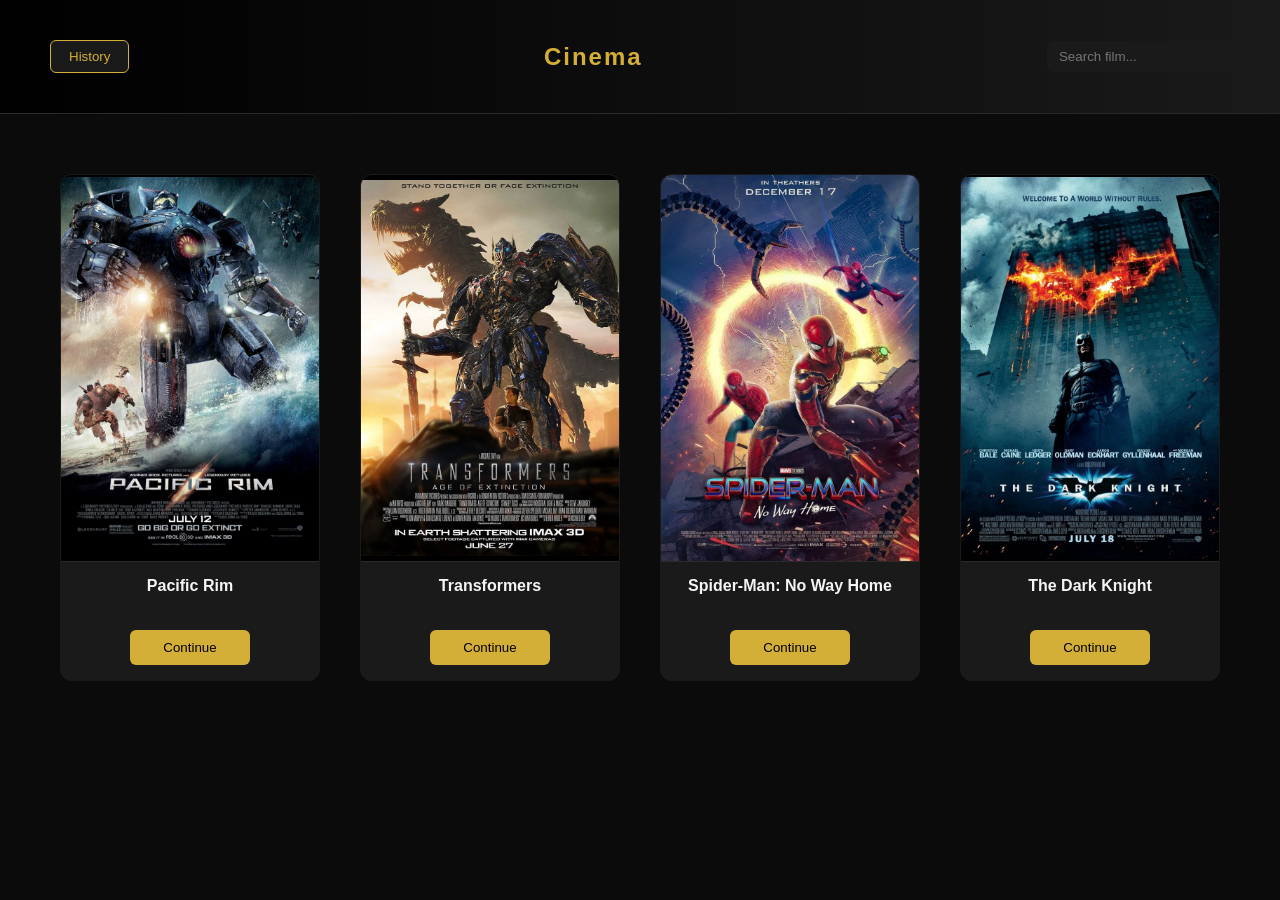
<file: index.html>
<!DOCTYPE html>
<html lang="id">
<head>
  <meta charset="UTF-8">
  <meta name="viewport" content="width=device-width, initial-scale=1.0">
  <title>Cinema Ticket</title>

  <link rel="stylesheet" href="css/style.css">
</head>
<body>
  <nav class="navbar">
    <div>
      <button class="btn" id="historyBtn">History</button>
    </div>

    <h2 class="logo">Cinema</h2>

    <div>
      <input type="text" id="searchInput" placeholder="Search film..." class="search">
    </div>
  </nav>

  <div id="filmContainer" class="film-container"></div>

  <script src="js/data.js"></script>
  <script src="js/home.js"></script>

</body>
</html>
</file>
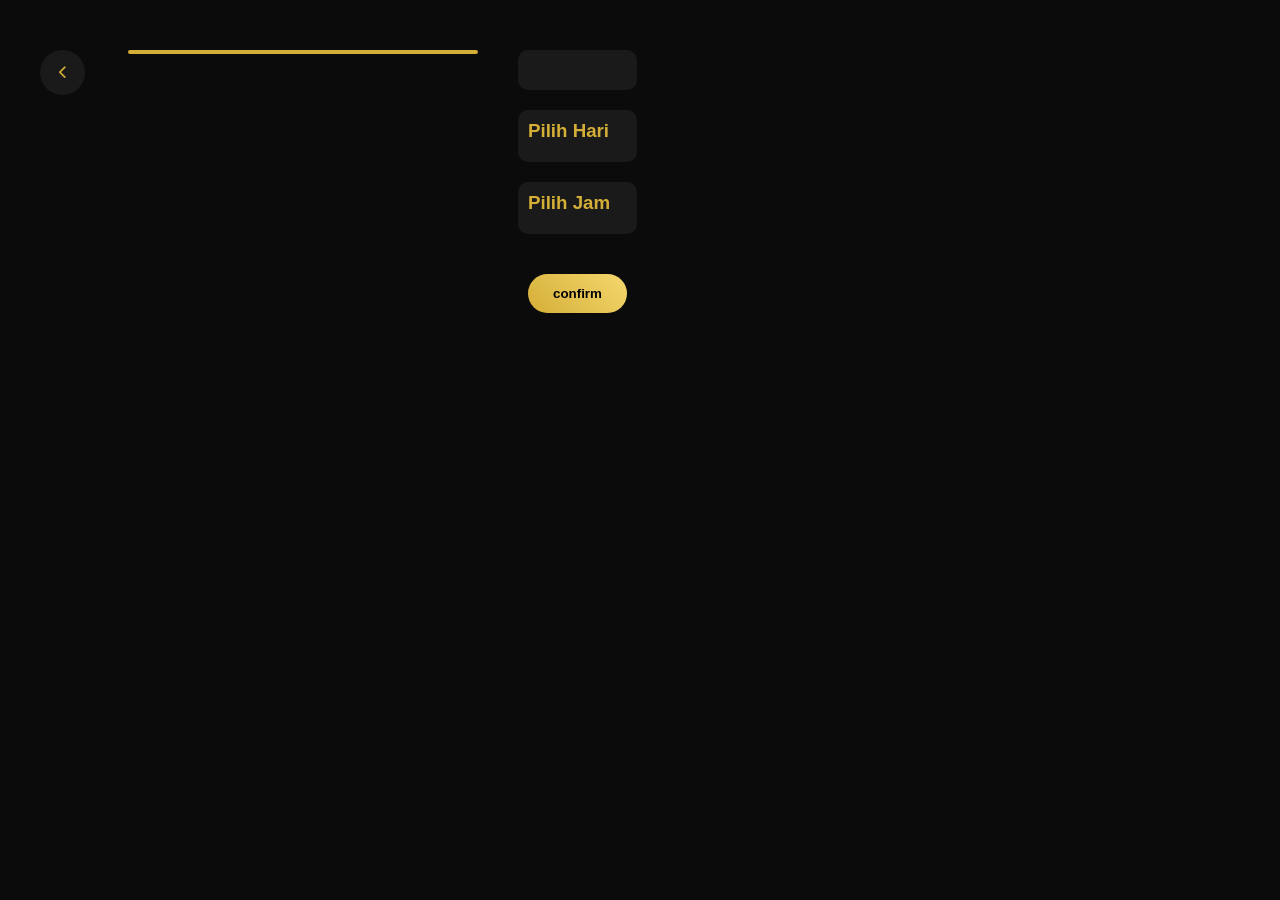
<file: film.html>
<!DOCTYPE html>
<html lang="en">
<head>
    <meta charset="UTF-8">
    <meta name="viewport" content="width=device-width, initial-scale=1.0">
    <title>Film</title>
    <link rel="stylesheet" href="https://cdnjs.cloudflare.com/ajax/libs/font-awesome/6.5.0/css/all.min.css">
    <link rel="stylesheet" href="css/style.css">
</head>
<body class="film-page">
    <button onclick="back()" class="back"><i class="fa-solid fa-chevron-left"></i></button>
    <main class="pembungkus">
        <aside>
            <img id="image" width="350px">
            <div id="rate"></div>
            <div id="harga"></div>
        </aside>
        <div class="deskripsi">
            <div id="judul"></div>
            <div id="hari"><h3>Pilih Hari</h3></div>
            <div id="waktu"><h3>Pilih Jam</h3></div>
            <button onclick="yakin()" class="confirm">confirm</button>
        </div>
    </main>

    <script src="js/data.js"></script>
    <script src="js/film.js"></script>
</body>
</html>
</file>
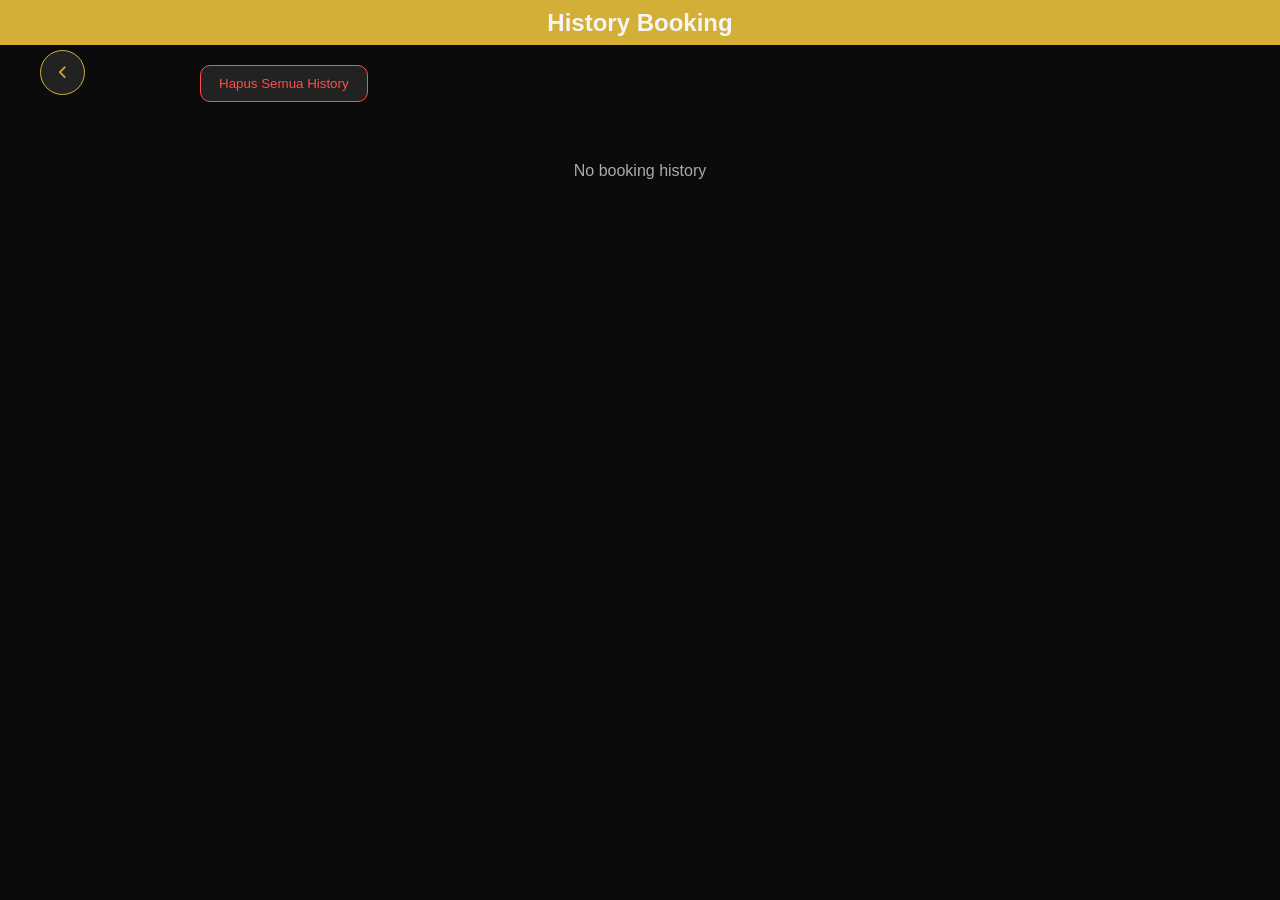
<file: history.html>
<!DOCTYPE html>
<html lang="en">
<head>
  <meta charset="UTF-8">
  <title>History Booking</title>
  <link rel="stylesheet" href="https://cdnjs.cloudflare.com/ajax/libs/font-awesome/6.5.0/css/all.min.css">
  <link rel="stylesheet" href="css/style.css">
</head>
<body>

<h2 class="history-judul">History Booking</h2>

<button onclick="backHome()" class="back"><i class="fa-solid fa-chevron-left"></i></button>
<button onclick="clearHistory()" class="hapusSemua">Hapus Semua History</button>


<div id="historyList"></div>



<script src="js/history.js"></script>

</body>
</html>
</file>
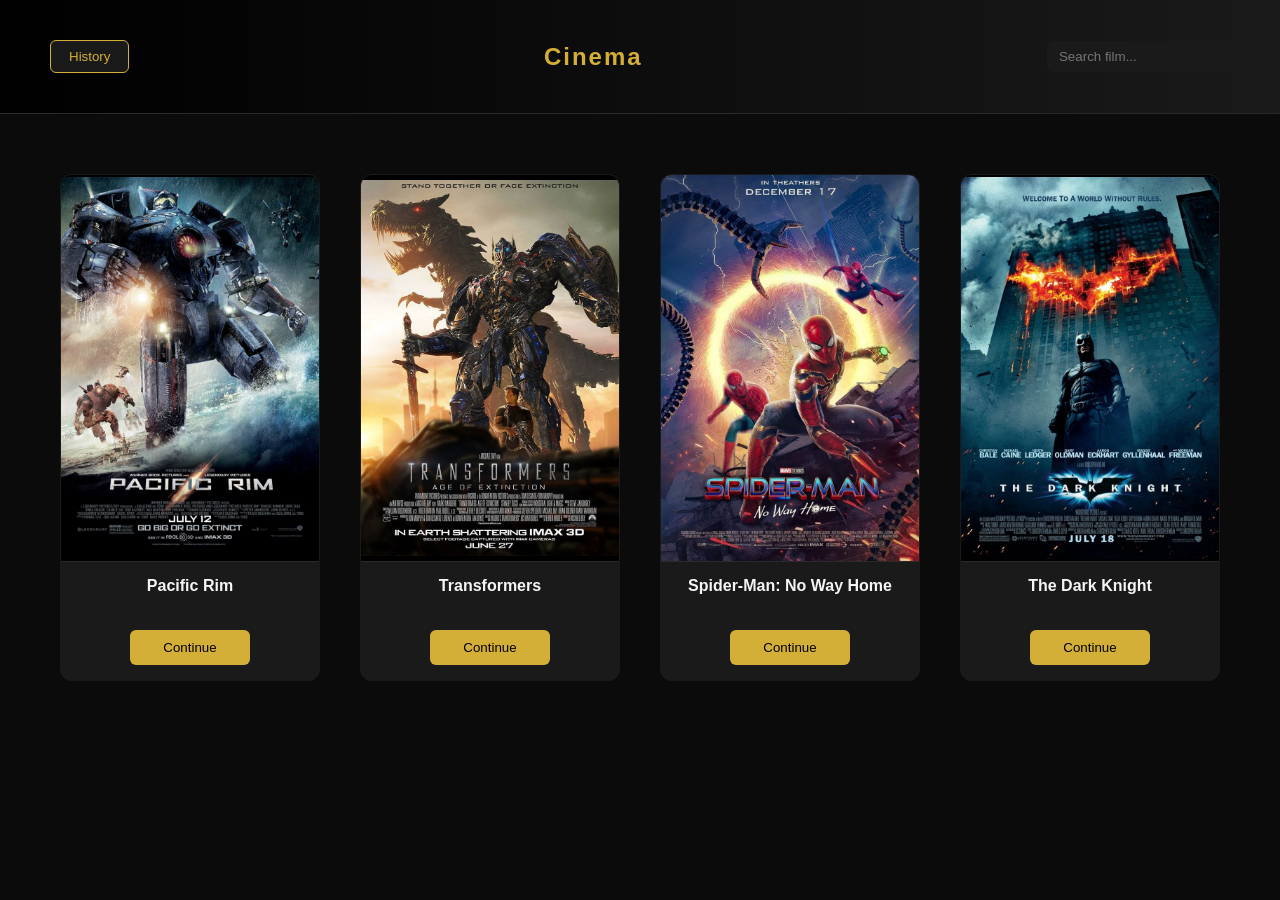
<file: seat.html>
<!DOCTYPE html>
<html lang="en">
<head>
    <meta charset="UTF-8">
    <meta name="viewport" content="width=device-width, initial-scale=1.0">
    <title>seat</title>
        <link rel="stylesheet" href="https://cdnjs.cloudflare.com/ajax/libs/font-awesome/6.5.0/css/all.min.css">
        <link rel="stylesheet" href="css/style.css">
</head>
<body>
    <button onclick="back()" class="back"><i class="fa-solid fa-chevron-left"></i></button>
    <button onclick="booked()" class="booked">Done</button>

    <main class="bungkusKursi">
        <h1>Select Seat</h1>
        <div class="screen"></div>
        <div id="isikursi"></div>
    </main>
    
    <script src="js/seat.js"></script>
</body>
</html>
</file>
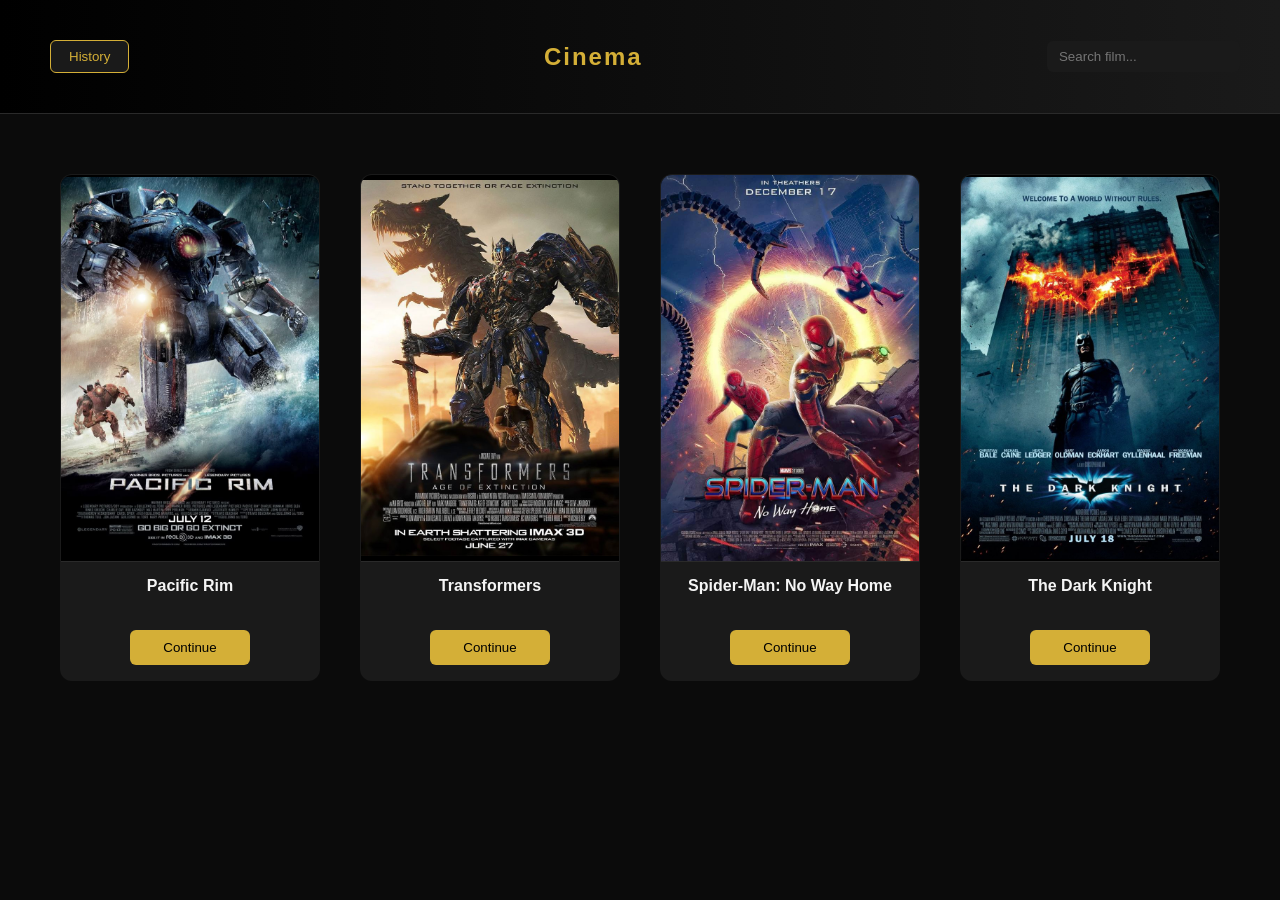
<file: summary.html>
<!DOCTYPE html>
<html lang="en">
<head>
  <meta charset="UTF-8">
  <meta name="viewport" content="width=device-width, initial-scale=1.0">
  <title>Summary</title>
  <link rel="stylesheet" href="https://cdnjs.cloudflare.com/ajax/libs/font-awesome/6.5.0/css/all.min.css">
  <link rel="stylesheet" href="css/style.css">
</head>
<body>

    <button onclick="back()" class="back"><i class="fa-solid fa-chevron-left"></i></button>

  <main class="summary-container">
    <h1>Booking Summary</h1>

    <div class="card">
      <img id="image" width="200">

      <h2 id="title"></h2>
      <p id="day"></p>
      <p id="time"></p>
      <p id="seats"></p>
      <p id="tickets"></p>
      <p id="price"></p>
      <h3 id="total"></h3>
    </div>

    <button class="confirm" onclick="confirmBooking()">Confirm Booking</button>
  </main>

  <script src="js/summary.js"></script>
</body>
</html>
</file>
<file: css/style.css>
* {
  margin: 0;
  padding: 0;
  box-sizing: border-box;
}

/* BODY */
body {
  font-family: 'Segoe UI', sans-serif;
  background: #0b0b0b;
  color: #f5f5f5;
}

.navbar {
  background: linear-gradient(to right, #000, #1a1a1a);
  display: flex;
  justify-content: space-between;
  align-items: center;
  padding: 20px 40px;
  border-bottom: 1px solid #2a2a2a;
}

.logo {
  color: #d4af37;
  font-weight: bold;
  letter-spacing: 2px;
}

button {
  cursor: pointer;
  border: none;
  transition: 0.3s;
}

.btn {
  padding: 8px 18px;
  border-radius: 6px;
  background: #1a1a1a;
  color: #d4af37;
  border: 1px solid #d4af37;
}

.btn:hover {
  background: #d4af37;
  color: black;
}

.search {
  padding: 8px 12px;
  border-radius: 6px;
  border: none;
  background: #1a1a1a;
  color: white;
}

.film-container {
  display: grid;
  grid-template-columns: repeat(4, 1fr);
  gap: 40px;
  padding: 60px;
}

.film-card {
  background: #1a1a1a;
  border-radius: 12px;
  overflow: hidden;
  text-align: center;
  transition: 0.3s;
  border: 1px solid transparent;
}

.film-card:hover {
  transform: translateY(-10px);
  border: 1px solid #d4af37;
  box-shadow: 0 10px 30px rgba(212,175,55,0.2);
}

.film-card img {
  width: 100%;
  height: auto;        
  object-fit: contain;
}

.film-title {
  margin: 15px 0;
  font-weight: bold;
}

.film-btn {
  margin-bottom: 15px;
  background: #d4af37;
  color: black;
  padding: 10px;
  width: 120px;
  border-radius: 6px;
}

.film-btn:hover {
  background: #f5d76e;
}
.img-wrapper {
  width: 100%;
  aspect-ratio: 2 / 3;
  overflow: hidden;
  border-bottom: 1px solid #2a2a2a;
}

.img-wrapper img {
  width: 100%;
  height: 100%;
  object-fit: contain; 
  background: black;
}

/* FILM PAGE */
.pembungkus {
  display: flex;
  gap: 40px;
  width: 80%;
  margin: auto;
  margin-top: 50px;
}

aside {
  display: flex;
  flex-direction: column;
  gap: 15px;
}

aside img {
  border-radius: 10px;
  border: 2px solid #d4af37;
}

#rate {
  color: #f5d76e;
  text-align: center;
}

#harga {
  text-align: center;
}

.deskripsi {
  display: flex;
  flex-direction: column;
  gap: 20px;
}

#judul {
  background: #1a1a1a;
  padding: 20px;
  border-radius: 10px;
}

#hari, #waktu {
  background: #1a1a1a;
  border-radius: 10px;
  padding: 10px;
}

#hari h3, #waktu h3 {
  color: #d4af37;
  margin-bottom: 10px;
}

#hari button, #waktu button {
  margin: 5px;
  padding: 10px;
  border-radius: 6px;
  background: #2a2a2a;
  color: white;
}

#hari button:hover, #waktu button:hover {
  background: #d4af37;
  color: black;
}

.active {
  background: #d4af37 !important;
  color: black !important;
}

.confirm {
  margin-top: 20px;
  padding: 12px;
  border-radius: 30px;
  background: linear-gradient(45deg, #d4af37, #f5d76e);
  color: black;
  font-weight: bold;
}

.confirm:hover {
  transform: scale(1.05);
}

.back {
  position: absolute;
  top: 30px;
  left: 30px;
  background: #1a1a1a;
  color: #d4af37;
  border-radius: 50%;
  width: 45px;
  height: 45px;
}
.booked {
  position: absolute;
  top: 20px;
  right: 20px;
}

/* SEAT PAGE LAYOUT */
.bungkusKursi {
  width: 80%;
  margin: auto;
  margin-top: 40px;
  text-align: center;
}

.bungkusKursi h1 {
  margin-top: 90px;
  margin-bottom: 20px;
  color: #d4af37;
}

.screen {
  width: 60%;
  height: 20px;
  margin: 20px auto;
  background: linear-gradient(to right, #d4af37, #f5d76e);
  border-radius: 50px;
  box-shadow: 0 0 20px rgba(212,175,55,0.5);
}

#isikursi {
  display: flex;
  flex-direction: column;
  gap: 100px;
  margin-top: 60px;
}

.row {
  display: flex;
  justify-content: center;
  gap: 100px;
}

#isikursi button {
  width: 70px;
  height: 70px;
  border-radius: 8px;
  background: #2a2a2a;
  color: #aaa;
  font-size: 12px;
  transition: 0.2s;
}

#isikursi button:hover {
  background: #d4af37;
  color: black;
  transform: scale(1.1);
}

.selected {
  background: #d4af37 !important;
  color: black !important;
  box-shadow: 0 0 10px rgba(212,175,55,0.6);
}

.booked {
  background: linear-gradient(45deg, #d4af37, #f5d76e);
  color: black;
  padding: 10px 20px;
  border-radius: 20px;
  font-weight: bold;
}

.booked:hover {
  transform: scale(1.05);
}

.summary-container {
  min-height: 100vh;
  display: flex;
  flex-direction: column;
  align-items: center;
  justify-content: center;
  gap: 20px;
}

.card {
  display: flex;
  flex-direction: column;
  align-items: center;
  width: 400px;
  border-radius: 20px;
  padding: 45px;
  position: relative;
  color: white;

  border: 1px solid rgba(212,175,55,0.3);
  box-shadow: 0 0 30px rgba(212,175,55,0.15);

  overflow: hidden;
  background: linear-gradient(145deg, #1a1a1a, #0d0d0d);

  transition: 0.3s;
}

.card img {
  width: 70%;
  border-radius: 12px;
  margin-bottom: 15px;
  border: 2px solid #d4af37;
}

.card h2 {
  color: #d4af37;
  margin-bottom: 10px;
}

.card p {
  margin: 6px 0;
  color: #ccc;
}

#total {
  margin-top: 15px;
  color: #f5d76e;
  font-size: 20px;
}

.confirm {
  padding: 12px 25px;
  border-radius: 30px;
  background: linear-gradient(45deg, #d4af37, #f5d76e);
  color: black;
  font-weight: bold;
}

.confirm:hover {
  transform: scale(1.05);
}

#historyList {
  width: 85%;
  margin: 40px auto;
  display: grid;
  grid-template-columns: repeat(auto-fill, minmax(280px, 1fr));
  gap: 25px;
}

.card::before {
  content: "";
  position: absolute;
  top: 0;
  left: 0;
  height: 4px;
  width: 100%;
  background: linear-gradient(to right, #d4af37, #f5d76e);
}

.card:hover {
  transform: translateY(-8px) scale(1.02);
  box-shadow: 0 15px 40px rgba(212,175,55,0.25);
}

.card img {
  width: 100%;
  border-radius: 10px;
  margin-bottom: 12px;
  border: 2px solid #d4af37;
}

.card h3 {
  color: #d4af37;
  margin-bottom: 8px;
  font-size: 18px;
}

.card p {
  font-size: 13px;
  color: #ccc;
  margin: 4px 0;
}

.card button {
  margin-top: 10px;
  margin-right: 5px;
  padding: 8px 12px;
  border: none;
  border-radius: 8px;
  cursor: pointer;
  font-size: 12px;
  transition: 0.2s;
}

.card button:first-of-type {
  background: #ff4d4d;
  color: white;
}

.card button:first-of-type:hover {
  background: #ff1a1a;
  transform: scale(1.05);
}

.card button:last-of-type {
  background: linear-gradient(45deg, #d4af37, #f5d76e);
  color: black;
}

.card button:last-of-type:hover {
  transform: scale(1.05);
}

#historyList p {
  text-align: center;
  color: #aaa;
  grid-column: 1 / -1;
}


.hapusSemua {
  margin-left: 200px;
}
button {
  margin: 20px 10px;
  padding: 10px 18px;
  border-radius: 10px;
  border: none;
  cursor: pointer;
}
.history-judul {
  background-color: #d4af37;
  display: flex;
  width: 100%;
  height: 45px;
  align-items: center;
  justify-content: center;
}

button[onclick="clearHistory()"] {
  background: #222;
  color: #ff4d4d;
  border: 1px solid #ff4d4d;
}

button[onclick="backHome()"] {
  background: #222;
  color: #d4af37;
  border: 1px solid #d4af37;
}


button:hover {
  transform: scale(1.05);
}

@media (max-width: 768px) {
  .film-container {
    grid-template-columns: repeat(2, 1fr);
  }

  .pembungkus {
    flex-direction: column;
    align-items: center;
  }
}
</file>
